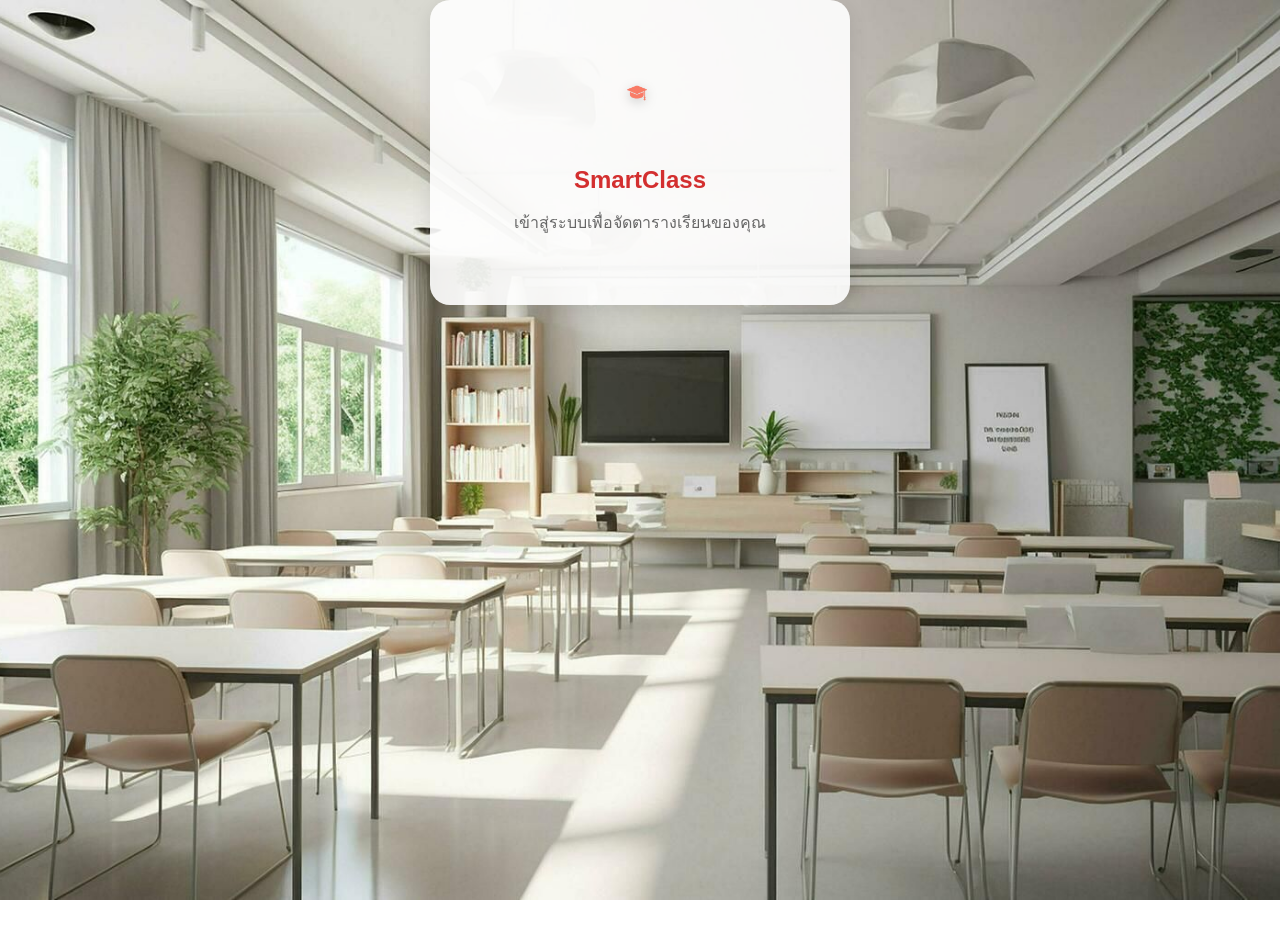
<file: index.html>
<!DOCTYPE html>
<html lang="th">
<head>
  <meta charset="UTF-8">
  <meta name="viewport" content="width=device-width, initial-scale=1.0">
  <title>SmartClass Login</title>
  <link rel="stylesheet" href="SL.css">
</head>
<body>
  <div class="login-container">
    <div class="login-card">
      <img src="images/SmartClass_Logo.png" alt="SmartClass Logo" class="logo">
      <h2>SmartClass</h2>
      <p>เข้าสู่ระบบเพื่อจัดตารางเรียนของคุณ</p>
      <div class="google-btn"></div>
    </div>
  </div>

  <script src="https://accounts.google.com/gsi/client" async defer></script>
  <script src="SL.js"></script>
</body>
</html>
</file>
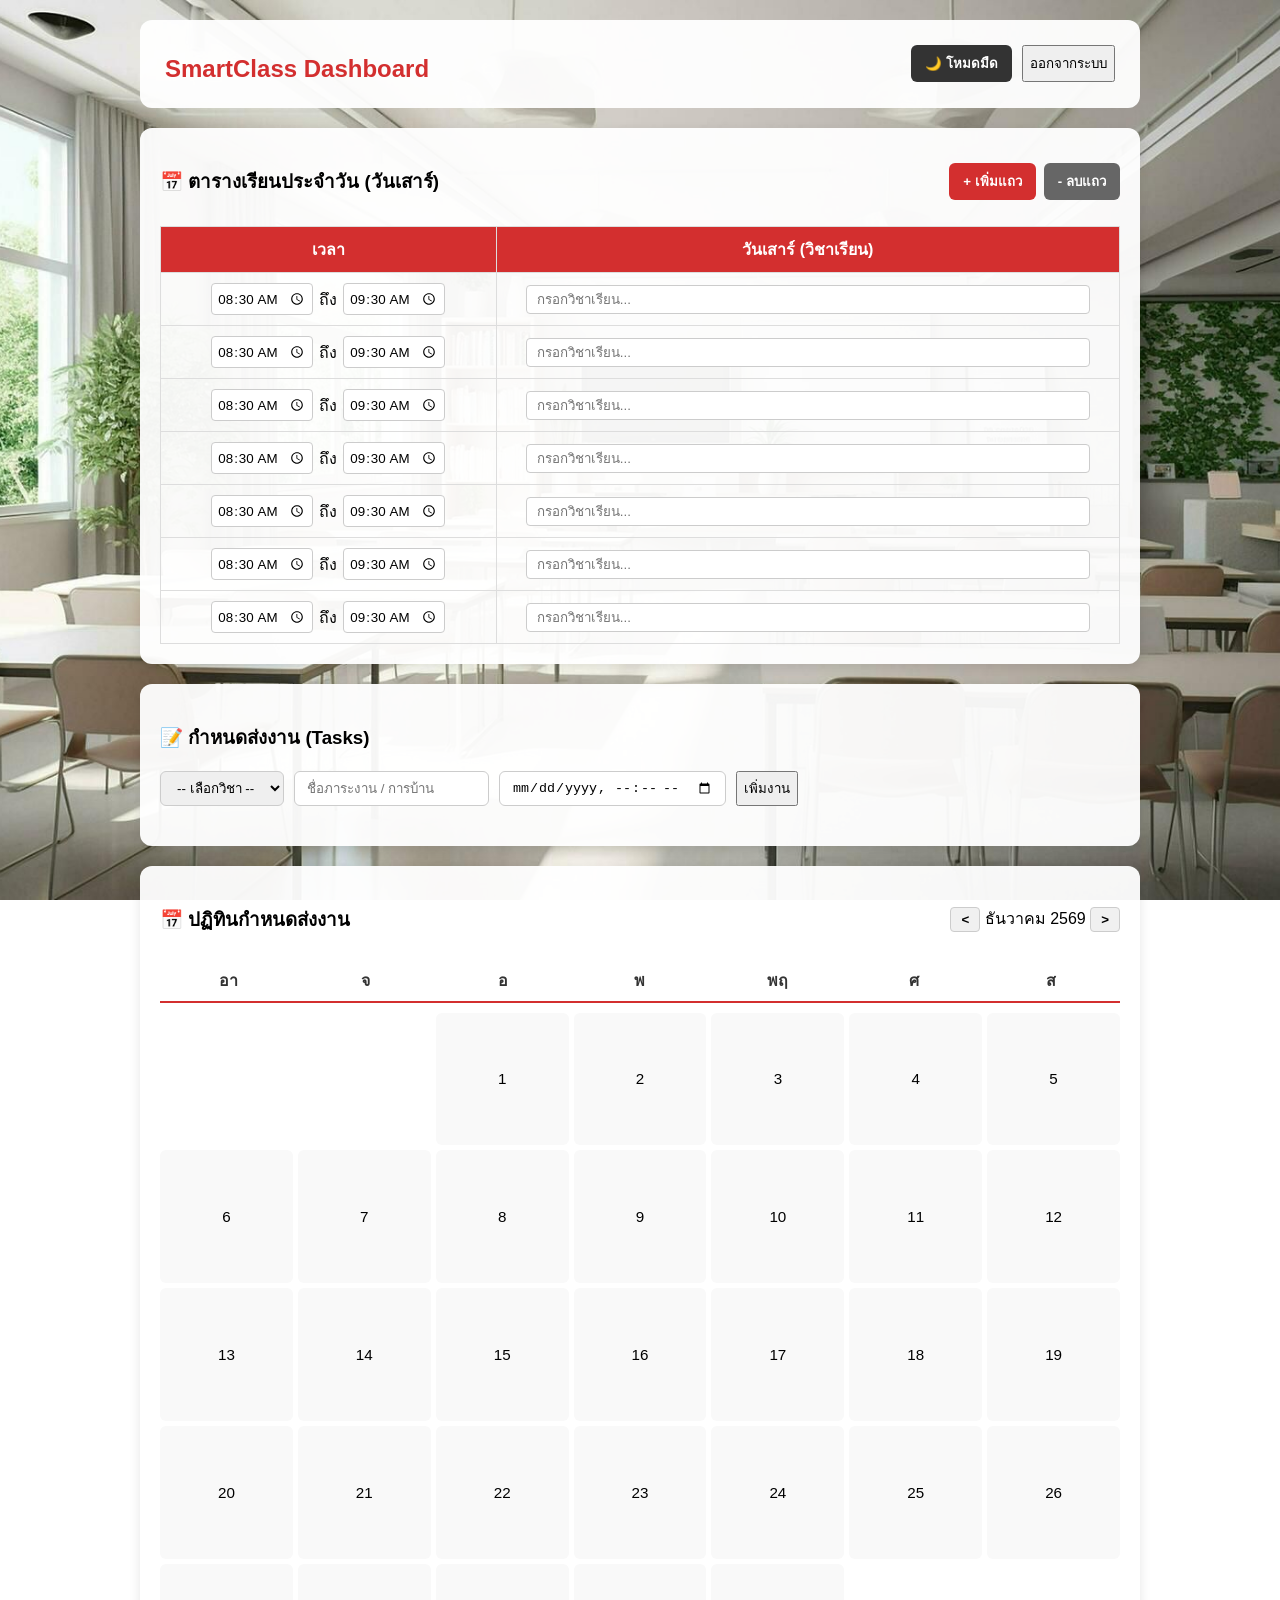
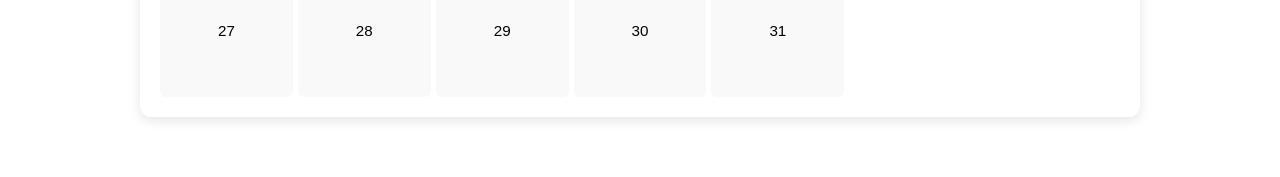
<file: dashboard.html>
<!DOCTYPE html>
<html lang="th">
<head>
    <meta charset="UTF-8">
    <meta name="viewport" content="width=device-width, initial-scale=1.0">
    <title>SmartClass - หน้าหลัก</title>
    <link rel="stylesheet" href="SL.css">
</head>
<body>
    <div class="dashboard-container">
<!-- Header -->
        <header class="app-header">
            <h2>SmartClass Dashboard</h2>
            <div class="header-actions">
                <button onclick="toggleDarkMode()" id="theme-btn" class="theme-btn">🌙 โหมดมืด</button>
                <button onclick="logout()" class="logout-btn">ออกจากระบบ</button>
            </div>
        </header>

        <main class="main-content">
            <!-- ส่วนที่ 1: ตารางเรียนประจำวัน -->
            <section class="card schedule-section">
                <div class="schedule-header">
                    <h3>📅 ตารางเรียนประจำวัน (<span id="current-day-name">วันอังคาร</span>)</h3>
                    <div class="schedule-controls">
                    <button onclick="addRow()" class="btn-control">+ เพิ่มแถว</button>
                    <button onclick="deleteRow()" class="btn-control btn-delete-row">- ลบแถว</button>
                  </div>
                </div>

                <table class="schedule-table" id="daily-schedule-table">
                    <thead>
                        <tr>
                            <th style="width: 35%;">เวลา</th>
                            <th id="today-column-header">วันอังคาร (วิชาเรียน)</th>
                        </tr>
                    </thead>
                    <tbody id="schedule-body">
                        <!-- รายการคาบเรียนจะถูกเรนเดอร์ผ่าน JS -->
                    </tbody>
                </table>
            </section>

            <!-- ส่วนที่ 2: กำหนดส่งงาน (Tasks) -->
            <section class="card task-section">
                <h3>📝 กำหนดส่งงาน (Tasks)</h3>
                
                <form id="task-form" onsubmit="addTask(event)" class="task-form">
                    <select id="task-subject" required>
                        <option value="">-- เลือกวิชา --</option>
                        <option value="คณิตศาสตร์">คณิตศาสตร์</option>
                        <option value="วิทยาศาสตร์">คอมพิวเตอร์</option>
                        <option value="ภาษาไทย">ภาษาไทย</option>
                        <option value="อังกฤษ">อังกฤษ</option>
                        <option value="ฟิสิกส์">สุขศึกษา</option>
                        <option value="สังคมศึกษา">สังคมศึกษา</option>
                        <option value="ศิลปะ">ศิลปะ</option>
                    </select>
                    <input type="text" id="task-title" placeholder="ชื่อภาระงาน / การบ้าน" required>
                    <input type="datetime-local" id="task-datetime" required>
                    <button type="submit" class="add-btn">เพิ่มงาน</button>
                </form>

                <ul id="task-list" class="task-list">
                    <!-- รายการงาน -->
                </ul>
            </section>

            <!-- ส่วนที่ 3: ปฏิทินแสดงกำหนดส่งงาน (Calendar) -->
            <section class="card calendar-section">
                <div class="calendar-header-title">
                    <h3>📅 ปฏิทินกำหนดส่งงาน</h3>
                    <div class="calendar-nav">
                        <button onclick="changeMonth(-1)">&lt;</button>
                        <span id="calendar-month-year"></span>
                        <button onclick="changeMonth(1)">&gt;</button>
                    </div>
                </div>
                <div class="calendar-grid-header">
                    <div>อา</div><div>จ</div><div>อ</div><div>พ</div><div>พฤ</div><div>ศ</div><div>ส</div>
                </div>
                <div id="calendar-days" class="calendar-grid-days">
                    <!-- วันที่ในปฏิทินถูกสร้างจาก JS -->
                </div>
            </section>
        </main>
    </div>

    <script src="dashboard.js"></script>
</body>
</html>
</file>
<file: SL.css>
body {
    font-family: 'Sarabun', sans-serif;
    background: url('images/classroom.jpg') center/cover no-repeat fixed;
    min-height: 100vh;
    margin: 0;
    padding-bottom: 40px; /* เพิ่มพื้นที่ว่างด้านล่าง */
}

.login-container {
  display: flex;
  justify-content: center;
  align-items: center;
}

.login-card {
  background: rgba(255, 255, 255, 0.9);
  border-radius: 20px;
  box-shadow: 0 6px 20px rgba(0,0,0,0.1);
  text-align: center;
  padding: 40px 60px;
  width: 300px;
}

.logo {
  width: 12vw;
  max-width: 200px;
}

.logo {
  filter: drop-shadow(0 3px 6px rgba(0,0,0,0.2));
}

h2 {
  color: #d32f2f;
  margin-bottom: 10px;
}

p {
  color: #666;
  margin-bottom: 30px;
}

.google-btn {
  display: flex;
  justify-content: center;
}

/* Styling สำหรับ Dashboard */
.dashboard-container {
    width: 90%;
    max-width: 1000px;
    margin: 20px auto;
    font-family: 'Sarabun', sans-serif;
}

.app-header {
    display: flex;
    justify-content: space-between;
    align-items: center;
    background: rgba(255, 255, 255, 0.95);
    padding: 15px 25px;
    border-radius: 12px;
    margin-bottom: 20px;
}

.card {
    background: rgba(255, 255, 255, 0.95);
    padding: 20px;
    border-radius: 12px;
    margin-bottom: 20px;
    box-shadow: 0 4px 12px rgba(0,0,0,0.1);
}

/* ตารางเรียน */
.schedule-table {
    width: 100%;
    border-collapse: collapse;
    margin-top: 10px;
}
.schedule-table th, .schedule-table td {
    border: 1px solid #ddd;
    padding: 10px;
    text-align: center;
}
.schedule-table th {
    background-color: #d32f2f;
    color: white;
}

/* รายการงาน */
.task-form {
    display: flex;
    gap: 10px;
    margin-bottom: 20px;
    flex-wrap: wrap;
}
.task-form input, .task-form select {
    padding: 8px 12px;
    border: 1px solid #ccc;
    border-radius: 6px;
}

.task-list {
    list-style: none;
    padding: 0;
}
.task-item {
    display: flex;
    justify-content: space-between;
    align-items: center;
    padding: 12px;
    border-bottom: 1px solid #eee;
    transition: all 0.3s ease;
}

/* Style เมื่อกดเสร็จสิ้น: ขีดฆ่า และตัวหนังสือจางลง */
.task-item.completed .title {
    text-decoration: line-through;
    opacity: 0.5;
}
.task-item.completed {
    background-color: #f9f9f9;
}

.badge {
    background: #e0e0e0;
    padding: 4px 8px;
    border-radius: 4px;
    font-size: 0.85em;
    margin-right: 8px;
}

.btn-complete { background: #4CAF50; color: white; border: none; padding: 6px 12px; border-radius: 4px; cursor: pointer; }
.btn-undo { background: #ff9800; color: white; border: none; padding: 6px 12px; border-radius: 4px; cursor: pointer; }
.btn-delete { background: #f44336; color: white; border: none; padding: 6px 12px; border-radius: 4px; cursor: pointer; margin-left: 5px; }

/* เพิ่มเติมสไตล์สำหรับ ตารางตารางเรียนประจำวัน และ ปฏิทิน */

.schedule-header {
    display: flex;
    justify-content: space-between;
    align-items: center;
    margin-bottom: 12px;
}

.btn-control {
    background-color: #d32f2f;
    color: white;
    border: none;
    padding: 8px 14px;
    border-radius: 6px;
    cursor: pointer;
    font-weight: bold;
}
.btn-control:hover {
    background-color: #b71c1c;
}

/* ปรับแต่งกล่องเลือกเวลาในช่องตารางสีขาว */
.time-select-group {
    display: flex;
    align-items: center;
    justify-content: center;
    gap: 6px;
}
.time-select-group input[type="time"] {
    padding: 5px;
    border: 1px solid #ccc;
    border-radius: 4px;
    font-family: inherit;
}

.subject-input {
    width: 90%;
    padding: 6px 10px;
    border: 1px solid #ccc;
    border-radius: 4px;
    font-family: inherit;
}

/* สไตล์ของปฏิทิน */
.calendar-section {
    margin-top: 20px;
}

.calendar-header-title {
    display: flex;
    justify-content: space-between;
    align-items: center;
    margin-bottom: 15px;
}

.calendar-nav button {
    background: #f0f0f0;
    border: 1px solid #ccc;
    padding: 4px 10px;
    border-radius: 4px;
    cursor: pointer;
    font-weight: bold;
}

.calendar-grid-header {
    display: grid;
    grid-template-columns: repeat(7, 1fr);
    text-align: center;
    font-weight: bold;
    padding-bottom: 8px;
    border-bottom: 2px solid #d32f2f;
    color: #333;
}

.calendar-grid-days {
    display: grid;
    grid-template-columns: repeat(7, 1fr);
    gap: 5px;
    margin-top: 10px;
}

.calendar-day {
    aspect-ratio: 1;
    display: flex;
    align-items: center;
    justify-content: center;
    background-color: #f9f9f9;
    border-radius: 6px;
    font-size: 0.95em;
    position: relative;
}

.calendar-day.empty {
    background-color: transparent;
}

/* ไฮไลท์สีแดงวันที่มีงานกำหนดส่ง */
.calendar-day.has-task-highlight {
    background-color: #d32f2f !important;
    color: white !important;
    font-weight: bold;
    box-shadow: 0 2px 6px rgba(211, 47, 47, 0.4);
    border-radius: 50%;
}

/* ==========================================
   Dark Mode Theme Settings
   ========================================== */

/* ภาพพื้นหลังโหมดมืด */
body.dark-mode {
    background: url('images/Classroom_Night.jpg') center/cover no-repeat fixed;
    color: #ffffff !important;
}

/* ปรับสีตัวหนังสือพื้นฐานและ Card ทั้งหมด */
body.dark-mode .card,
body.dark-mode .app-header {
    background: rgba(30, 30, 30, 0.92) !important;
    color: #ffffff !important;
    box-shadow: 0 4px 12px rgba(0, 0, 0, 0.5);
}

body.dark-mode h2,
body.dark-mode h3,
body.dark-mode span,
body.dark-mode p,
body.dark-mode label,
body.dark-mode div {
    color: #ffffff;
}

/* เปลี่ยนสีตารางเรียน: เปลี่ยนจากสีแดงเป็นสีเหลือง */
body.dark-mode .schedule-table th,
body.dark-mode .calendar-grid-header {
    background-color: #fbc02d !important; /* สีเหลืองเข้มเพื่อความสบายตา */
    color: #121212 !important;
    border-bottom-color: #fbc02d !important;
}

/* เปลี่ยนตารางส่วนสีขาวเป็นสีดำออกเทา (ไม่มืดสนิท) */
body.dark-mode .schedule-table td,
body.dark-mode .calendar-day {
    background-color: #2a2a2a !important;
    color: #ffffff !important;
    border-color: #444444 !important;
}

/* ปรับแต่ง Input, Select และกล่องข้อความในโหมดมืด */
body.dark-mode input[type="text"],
body.dark-mode input[type="time"],
body.dark-mode input[type="datetime-local"],
body.dark-mode select {
    background-color: #333333 !important;
    color: #ffffff !important;
    border: 1px solid #555555 !important;
}

body.dark-mode input::placeholder {
    color: #aaa !important;
}

/* ปรับปุ่มควบคุมส่วนหัวตารางเรียน */
body.dark-mode .btn-control {
    background-color: #fbc02d !important;
    color: #121212 !important;
}

/* ปรับสไตล์ปุ่มเปลี่ยนโหมด */
.header-actions {
    display: flex;
    gap: 10px;
}

.theme-btn {
    background-color: #333;
    color: #fff;
    border: none;
    padding: 8px 14px;
    border-radius: 6px;
    cursor: pointer;
    font-weight: bold;
    transition: all 0.3s ease;
}

body.dark-mode .theme-btn {
    background-color: #f5f5f5;
    color: #333;
}

/* ปรับไฮไลท์สีแดงในปฏิทินให้สว่างชัดขึ้นในโหมดมืด */
body.dark-mode .calendar-day.has-task-highlight {
    background-color: #ff5252 !important;
    color: #ffffff !important;
}

/* สไตล์ปุ่มลบแถวตารางเรียน */
.schedule-controls {
    display: flex;
    gap: 8px;
}

.btn-delete-row {
    background-color: #666666 !important;
}

.btn-delete-row:hover {
    background-color: #444444 !important;
}

body.dark-mode .btn-delete-row {
    background-color: #555555 !important;
    color: #ffffff !important;
}
</file>
